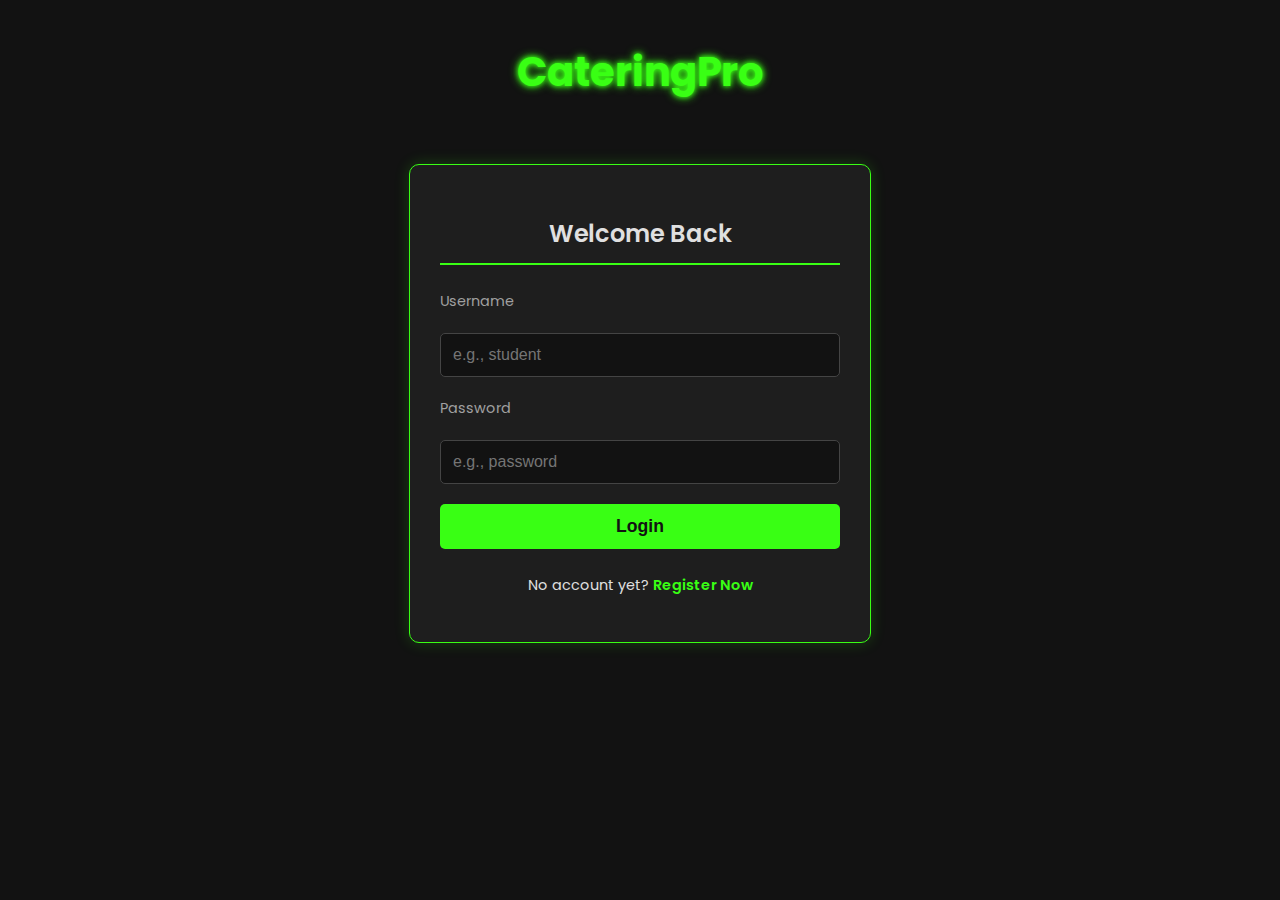
<file: index.html>
<!DOCTYPE html>
<html lang="en">
<head>
    <meta charset="UTF-8">
    <meta name="viewport" content="width=device-width, initial-scale=1.0">
    <title>Login & Registration - CateringPro</title>
    <link rel="preconnect" href="https://fonts.googleapis.com">
    <link rel="preconnect" href="https://fonts.gstatic.com" crossorigin>
    <link href="https://fonts.googleapis.com/css2?family=Poppins:wght@300;400;600;700&display=swap" rel="stylesheet">
    <link rel="stylesheet" href="style.css">
</head>
<body>
    <header>
        <h1>CateringPro</h1>
    </header>

    <main id="auth-container">
        <!-- Login Form -->
        <section id="login-view" class="auth-view active">
            <h2>Welcome Back</h2>
            <form id="login-form">
                <label for="login-username">Username</label>
                <input type="text" id="login-username" required placeholder="e.g., student">
                
                <label for="login-password">Password</label>
                <input type="password" id="login-password" required placeholder="e.g., password">
                
                <button type="submit">Login</button>
                <p id="login-error" class="error-message hidden">Invalid credentials. Please try again.</p>
            </form>
            <p class="toggle-link">No account yet? <a href="#" id="show-register">Register Now</a></p>
        </section>

        <!-- Registration Form -->
        <section id="register-view" class="auth-view">
            <h2>Create Account</h2>
            <form id="register-form">
                <label for="register-username">Username</label>
                <input type="text" id="register-username" required>
                
                <label for="register-password">Password</label>
                <input type="password" id="register-password" required>
                
                <label for="register-role">I am a...</label>
                <select id="register-role">
                    <option value="student">Student</option>
                    <option value="company">Catering Company</option>
                </select>
                
                <button type="submit">Create Account</button>
                <p id="register-error" class="error-message hidden">Username already taken.</p>
                 <p id="register-success" class="success-message hidden">Registration successful! Please login.</p>
            </form>
            <p class="toggle-link">Already have an account? <a href="#" id="show-login">Login Instead</a></p>
        </section>
    </main>

    <script src="login.js"></script>
</body>
</html>
</file>
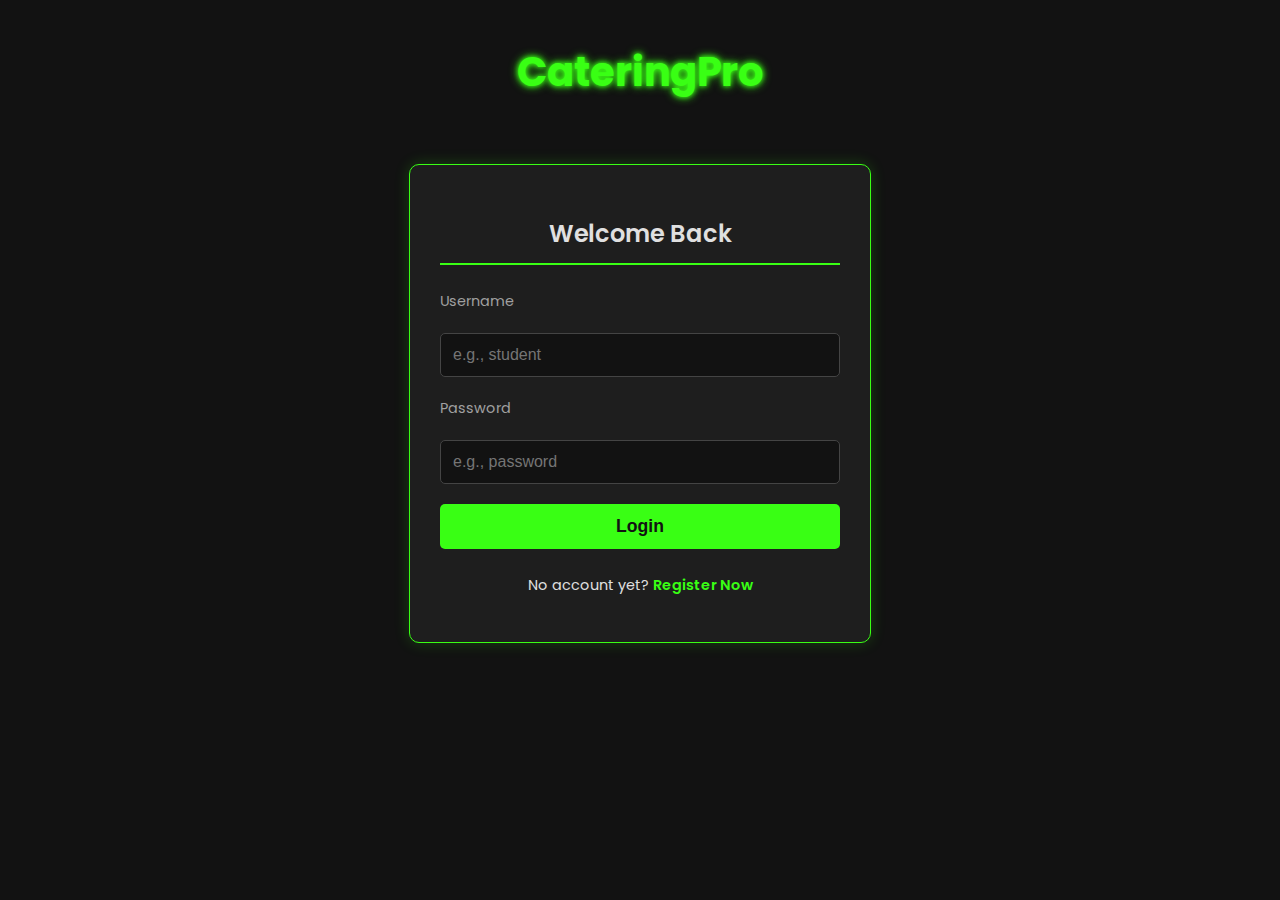
<file: app.html>
<!DOCTYPE html>
<html lang="en">
<head>
    <meta charset="UTF-8">
    <meta name="viewport" content="width=device-width, initial-scale=1.0">
    <title>Dashboard - CateringPro</title>
    <link rel="preconnect" href="https://fonts.googleapis.com">
    <link rel="preconnect" href="https://fonts.gstatic.com" crossorigin>
    <link href="https://fonts.googleapis.com/css2?family=Poppins:wght@300;400;600;700&display=swap" rel="stylesheet">
    <link rel="stylesheet" href="style.css">
</head>
<body>
    <header>
        <h1>CateringPro</h1>
        <nav>
            <button id="show-slots-btn" class="active">Available Slots</button>
            <button id="show-add-slot-btn">Add New Slot</button>
            <button id="logout-btn">Logout</button>
        </nav>
    </header>

    <main>
        <section id="available-slots" class="view active">
            <h2>Current Openings</h2>
            <div id="slots-container">
                <!-- Job slots will be dynamically inserted here -->
            </div>
        </section>

        <section id="add-slot" class="view">
            <h2>Post a New Work Slot</h2>
            <form id="add-slot-form">
                <label for="company-name">Company or Event Name</label>
                <input type="text" id="company-name" required>
                
                <label for="start-time">Work Start Time</label>
                <input type="time" id="start-time" required>
                
                <label for="work-hours">Number of Working Hours</label>
                <input type="number" id="work-hours" required>
                
                <label for="payout">Payout in ₹</label>
                <input type="number" id="payout" required>
                
                <label for="uniform-details">Uniform Details</label>
                <input type="text" id="uniform-details" required>
                
                <label for="special-notes">Special Notes</label>
                <textarea id="special-notes"></textarea>
                
                <button type="submit">Post Slot</button>
            </form>
        </section>
    </main>

    <div id="confirmation-message">
        <p>Slot booked successfully!</p>
    </div>

    <script src="script.js"></script>
</body>
</html>
</file>
<file: style.css>
:root {
    --primary-bg: #121212;
    --secondary-bg: #1E1E1E;
    --card-bg: #2a2a2a;
    --primary-text: #E0E0E0;
    --secondary-text: #a0a0a0;
    --glow-green: #39FF14;
    --glow-red: #FF3914;
    --font-family: 'Poppins', sans-serif;
}

/* General Body Styles */
body {
    font-family: var(--font-family);
    background-color: var(--primary-bg);
    color: var(--primary-text);
    line-height: 1.6;
    margin: 0;
    padding: 20px;
}

/* Header Styles */
header {
    text-align: center;
    padding: 20px;
    margin-bottom: 30px;
}

header h1 {
    font-size: 2.5em;
    font-weight: 700;
    color: var(--glow-green);
    text-shadow: 0 0 5px var(--glow-green), 0 0 10px var(--glow-green);
    margin: 0;
}

/* --- Authentication Page Styles --- */
#auth-container {
    max-width: 400px;
    margin: 40px auto;
    background-color: var(--secondary-bg);
    padding: 30px;
    border-radius: 10px;
    border: 1px solid var(--glow-green);
    box-shadow: 0 0 15px rgba(57, 255, 20, 0.2);
}

.auth-view { display: none; }
.auth-view.active { display: block; }

.auth-view h2 {
    text-align: center;
    margin-bottom: 25px;
    font-weight: 600;
    color: var(--primary-text);
}

.auth-view form {
    display: flex;
    flex-direction: column;
    gap: 20px;
}

.auth-view label {
    font-weight: 400;
    font-size: 0.9em;
    color: var(--secondary-text);
}

.auth-view input,
.auth-view select {
    padding: 12px;
    border: 1px solid #444;
    border-radius: 5px;
    font-size: 1em;
    background-color: var(--primary-bg);
    color: var(--primary-text);
    transition: border-color 0.3s, box-shadow 0.3s;
}

.auth-view input:focus,
.auth-view select:focus {
    outline: none;
    border-color: var(--glow-green);
    box-shadow: 0 0 8px rgba(57, 255, 20, 0.5);
}

.auth-view button {
    padding: 12px;
    border: none;
    border-radius: 5px;
    font-size: 1.1em;
    font-weight: 600;
    background: var(--glow-green);
    color: var(--primary-bg);
    cursor: pointer;
    transition: background-color 0.3s, box-shadow 0.3s;
}

.auth-view button:hover {
    background-color: #32e213;
    box-shadow: 0 0 12px rgba(57, 255, 20, 0.7);
}

.toggle-link {
    text-align: center;
    margin-top: 25px;
    font-size: 0.9em;
}

.toggle-link a {
    color: var(--glow-green);
    text-decoration: none;
    font-weight: 600;
}

.error-message { color: var(--glow-red); text-align: center; font-size: 0.9em; }
.success-message { color: var(--glow-green); text-align: center; font-weight: bold; }
.hidden { display: none; }


/* --- App Page Styles --- */

/* Navigation Styles */
nav {
    margin-top: 20px;
    display: flex;
    justify-content: center;
    gap: 15px;
    padding-bottom: 20px;
    border-bottom: 1px solid #333;
}

nav button {
    background-color: transparent;
    border: 1px solid #444;
    color: var(--secondary-text);
    padding: 10px 20px;
    border-radius: 5px;
    cursor: pointer;
    font-size: 1em;
    font-weight: 600;
    transition: all 0.3s;
}

nav button:hover {
    color: var(--glow-green);
    border-color: var(--glow-green);
}

nav button.active {
    color: var(--primary-bg);
    background-color: var(--glow-green);
    border-color: var(--glow-green);
    box-shadow: 0 0 10px rgba(57, 255, 20, 0.5);
}

#logout-btn { border-color: var(--glow-red); color: var(--glow-red); }
#logout-btn:hover { background-color: var(--glow-red); color: var(--primary-bg); }

/* Main Content & Section Styles */
main:not(#auth-container) { padding-top: 20px; }
.view { display: none; }
.view.active { display: block; }

section h2 {
    color: var(--primary-text);
    font-weight: 600;
    border-bottom: 2px solid var(--glow-green);
    padding-bottom: 10px;
    margin-bottom: 20px;
}

/* Slots Container & Card Styles */
#slots-container {
    display: grid;
    grid-template-columns: repeat(auto-fill, minmax(300px, 1fr));
    gap: 20px;
}

.slot-card {
    background-color: var(--card-bg);
    border: 1px solid #333;
    border-radius: 8px;
    padding: 20px;
    transition: transform 0.3s, box-shadow 0.3s;
}

.slot-card:hover {
    transform: translateY(-5px);
    box-shadow: 0 5px 15px rgba(0,0,0,0.3);
}

.slot-card.booked { background-color: #222; }

.slot-card h3 {
    margin-top: 0;
    font-size: 1.4em;
    font-weight: 600;
    color: var(--glow-green);
}

.slot-card p {
    margin: 8px 0;
    color: var(--secondary-text);
}
.slot-card p strong {
    color: var(--primary-text);
}

.book-slot-btn {
    background-color: var(--glow-green);
    color: var(--primary-bg);
    border: none;
    padding: 12px 15px;
    border-radius: 5px;
    cursor: pointer;
    width: 100%;
    margin-top: 15px;
    font-size: 1em;
    font-weight: 700;
    transition: all 0.3s ease;
}

.book-slot-btn:hover:not(:disabled) {
    box-shadow: 0 0 12px rgba(57, 255, 20, 0.7);
}

.book-slot-btn:disabled {
    background-color: #555;
    color: #888;
    cursor: not-allowed;
}

/* Add Slot Form Styles */
#add-slot-form {
    background-color: var(--secondary-bg);
    padding: 25px;
    border-radius: 8px;
    display: flex;
    flex-direction: column;
    gap: 15px;
}
#add-slot-form label { font-weight: 600; }
#add-slot-form input, #add-slot-form textarea {
    background-color: var(--primary-bg);
    border: 1px solid #444;
    color: var(--primary-text);
    padding: 10px;
    border-radius: 5px;
    font-size: 1em;
}
#add-slot-form button {
    background-color: var(--glow-green);
    color: var(--primary-bg);
    font-weight: 700;
    border: none;
    padding: 12px;
    border-radius: 5px;
    cursor: pointer;
    transition: all 0.3s;
}
#add-slot-form button:hover {
    box-shadow: 0 0 12px rgba(57, 255, 20, 0.7);
}

/* Confirmation Message */
#confirmation-message {
    position: fixed;
    bottom: -100px;
    left: 50%;
    transform: translateX(-50%);
    background-color: var(--glow-green);
    color: var(--primary-bg);
    padding: 15px 30px;
    border-radius: 5px;
    font-weight: 600;
    box-shadow: 0 0 15px rgba(57, 255, 20, 0.5);
    transition: bottom 0.5s ease-in-out;
}
#confirmation-message.show {
    bottom: 20px;
}
</file>
